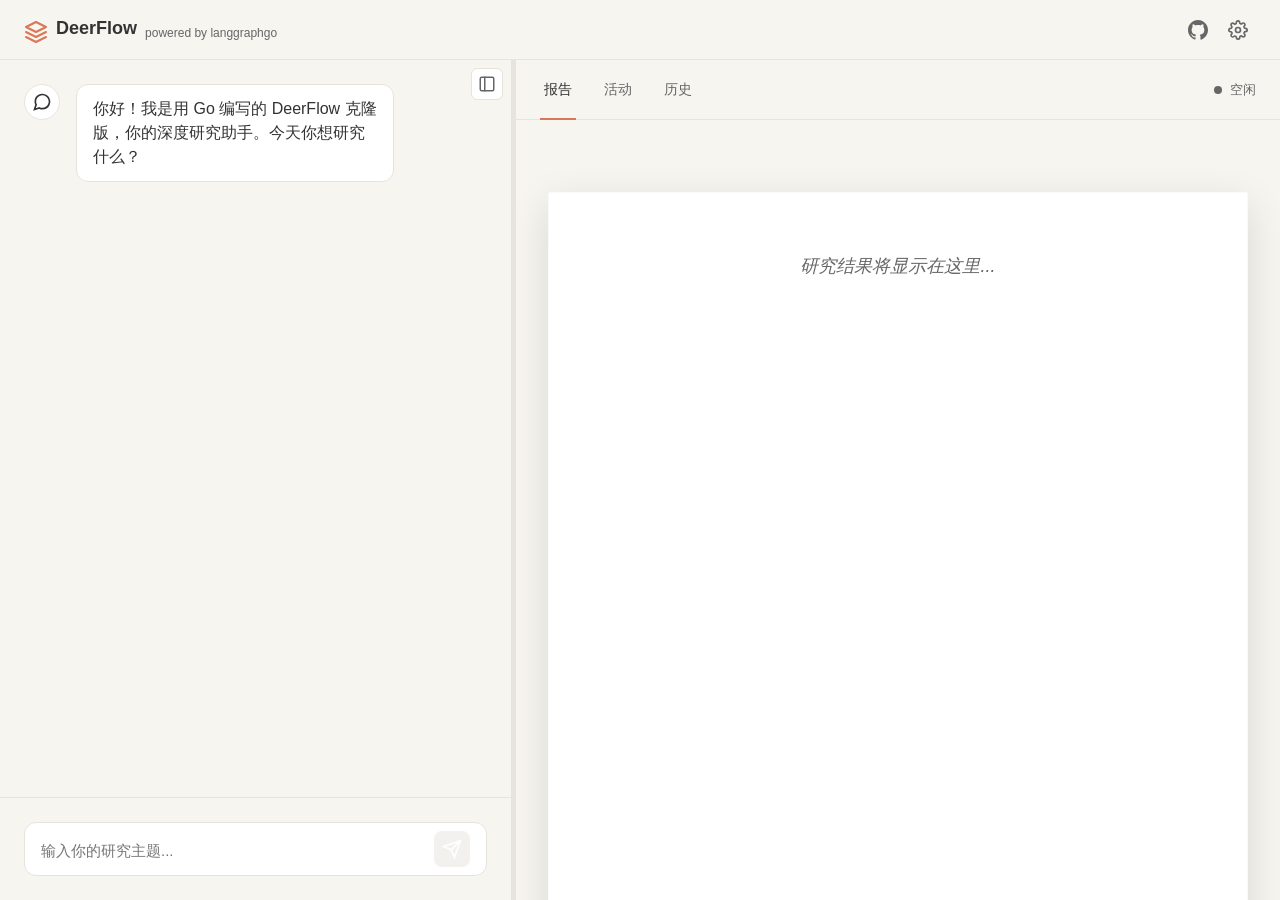
<file: deerflow/web/index.html>
<!DOCTYPE html>
<html lang="en">

<head>
    <meta charset="UTF-8">
    <meta name="viewport" content="width=device-width, initial-scale=1.0">
    <title>DeerFlow - Deep Research Agent</title>
    <link rel="preconnect" href="https://fonts.googleapis.cn">
    <link href="https://fonts.googleapis.cn/css2?family=Inter:wght@300;400;500;600;700&display=swap" rel="stylesheet">
    <link rel="stylesheet" href="style.css">
    <script src="https://s4.zstatic.net/ajax/libs/mermaid/11.12.0/mermaid.min.js"></script>
    <link rel="stylesheet" href="https://s4.zstatic.net/ajax/libs/KaTeX/0.16.9/katex.min.css">
    <script defer src="https://s4.zstatic.net/ajax/libs/KaTeX/0.16.9/katex.min.js"></script>
    <script defer src="https://s4.zstatic.net/ajax/libs/KaTeX/0.16.9/contrib/auto-render.min.js"></script>
    <script src="https://s4.zstatic.net/ajax/libs/highlight.js/11.11.1/highlight.min.js"></script>
    <style>
        .mermaid-diagram {
            margin: 20px 0;
            padding: 20px;
            border: 1px solid #ddd;
            border-radius: 5px;
            background-color: #f9f9f9;
        }

        pre {
            background: #f4f4f4;
            padding: 10px;
            border-radius: 4px;
            overflow-x: auto;
        }
    </style>
</head>

<body>
    <div class="app-container">
        <header class="app-header">
            <div class="logo">
                <svg width="24" height="24" viewBox="0 0 24 24" fill="none" xmlns="http://www.w3.org/2000/svg">
                    <path d="M12 2L2 7L12 12L22 7L12 2Z" stroke="currentColor" stroke-width="2" stroke-linecap="round"
                        stroke-linejoin="round" />
                    <path d="M2 17L12 22L22 17" stroke="currentColor" stroke-width="2" stroke-linecap="round"
                        stroke-linejoin="round" />
                    <path d="M2 12L12 17L22 12" stroke="currentColor" stroke-width="2" stroke-linecap="round"
                        stroke-linejoin="round" />
                </svg>
                <span>DeerFlow</span>
                <span class="powered-by">powered by langgraphgo</span>
            </div>
            <div class="actions">
                <a href="https://github.com/smallnest/langgraphgo" target="_blank" class="icon-btn"
                    title="View on GitHub">
                    <svg width="20" height="20" viewBox="0 0 24 24" fill="currentColor"
                        xmlns="http://www.w3.org/2000/svg">
                        <path
                            d="M12 0C5.37 0 0 5.37 0 12c0 5.31 3.435 9.795 8.205 11.385.6.105.825-.255.825-.57 0-.285-.015-1.04-.015-2.04-3.338.72-4.042-1.61-4.042-1.61C4.422 18.07 3.633 17.7 3.633 17.7c-1.087-.744.084-.729.084-.729 1.205.084 1.838 1.236 1.838 1.236 1.07 1.835 2.809 1.305 3.495.998.108-.776.417-1.305.76-1.605-2.665-.3-5.466-1.332-5.466-5.93 0-1.31.465-2.38 1.235-3.22-.135-.303-.54-1.523.105-3.176 0 0 1.005-.322 3.3 1.23.96-.267 1.98-.399 3-.405 1.02.006 2.04.138 3 .405 2.28-1.552 3.285-1.23 3.285-1.23.645 1.653.24 2.873.12 3.176.765.84 1.23 1.91 1.23 3.22 0 4.61-2.805 5.625-5.475 5.92.42.36.81 1.096.81 2.22 0 1.606-.015 2.896-.015 3.286 0 .315.21.69.825.57C20.565 21.795 24 17.31 24 12c0-6.63-5.37-12-12-12z" />
                    </svg>
                </a>
                <button class="icon-btn" title="Settings">
                    <svg width="20" height="20" viewBox="0 0 24 24" fill="none" stroke="currentColor" stroke-width="2">
                        <circle cx="12" cy="12" r="3"></circle>
                        <path
                            d="M19.4 15a1.65 1.65 0 0 0 .33 1.82l.06.06a2 2 0 0 1 0 2.83 2 2 0 0 1-2.83 0l-.06-.06a1.65 1.65 0 0 0-1.82-.33 1.65 1.65 0 0 0-1 1.51V21a2 2 0 0 1-2 2 2 2 0 0 1-2-2v-.09A1.65 1.65 0 0 0 9 19.4a1.65 1.65 0 0 0-1.82.33l-.06.06a2 2 0 0 1-2.83 0 2 2 0 0 1 0-2.83l.06-.06a1.65 1.65 0 0 0 .33-1.82 1.65 1.65 0 0 0-1.51-1H3a2 2 0 0 1-2-2 2 2 0 0 1 2-2h.09A1.65 1.65 0 0 0 4.6 9a1.65 1.65 0 0 0-.33-1.82l-.06-.06a2 2 0 0 1 0-2.83 2 2 0 0 1 2.83 0l.06.06a1.65 1.65 0 0 0 1.82.33H9a1.65 1.65 0 0 0 1-1.51V3a2 2 0 0 1 2-2 2 2 0 0 1 2 2v.09a1.65 1.65 0 0 0 1 1.51 1.65 1.65 0 0 0 1.82-.33l.06-.06a2 2 0 0 1 2.83 0 2 2 0 0 1 0 2.83l-.06.06a1.65 1.65 0 0 0-.33 1.82V9a1.65 1.65 0 0 0 1.51 1H21a2 2 0 0 1 2 2 2 2 0 0 1-2 2h-.09a1.65 1.65 0 0 0-1.51 1z">
                        </path>
                    </svg>
                </button>
            </div>
        </header>

        <main class="app-main">
            <div class="chat-container" id="chatContainer">
                <button class="collapse-btn" id="collapseBtn" title="收起">
                    <svg xmlns="http://www.w3.org/2000/svg" width="18" height="18" viewBox="0 0 24 24" fill="none" stroke="currentColor" stroke-width="2" stroke-linecap="round" stroke-linejoin="round" class="collapse-icon">
                        <rect width="18" height="18" x="3" y="3" rx="2"></rect>
                        <path d="M9 3v18"></path>
                    </svg>
                </button>
                <div class="messages" id="messages">
                    <div class="message system">
                        <div class="avatar">
                            <svg width="20" height="20" viewBox="0 0 24 24" fill="none" stroke="currentColor"
                                stroke-width="2">
                                <path
                                    d="M21 11.5a8.38 8.38 0 0 1-.9 3.8 8.5 8.5 0 0 1-7.6 4.7 8.38 8.38 0 0 1-3.8-.9L3 21l1.9-5.7a8.38 8.38 0 0 1-.9-3.8 8.5 8.5 0 0 1 4.7-7.6 8.38 8.38 0 0 1 3.8-.9h.5a8.48 8.48 0 0 1 8 8v.5z">
                                </path>
                            </svg>
                        </div>
                        <div class="content">
                            <p>你好！我是用 Go 编写的 DeerFlow 克隆版，你的深度研究助手。今天你想研究什么？
                            </p>
                        </div>
                    </div>
                </div>

                <div class="input-area">
                    <div class="input-wrapper">
                        <textarea id="queryInput" placeholder="输入你的研究主题..." rows="1"></textarea>
                        <button id="sendBtn" disabled>
                            <svg width="20" height="20" viewBox="0 0 24 24" fill="none" stroke="currentColor"
                                stroke-width="2">
                                <line x1="22" y1="2" x2="11" y2="13"></line>
                                <polygon points="22 2 15 22 11 13 2 9 22 2"></polygon>
                            </svg>
                        </button>
                    </div>
                </div>
            </div>

            <div class="resizer" id="resizer"></div>

            <div class="report-panel" id="reportPanel">
                <div class="panel-header">
                    <div class="tabs">
                        <button class="tab-btn active" data-tab="report">报告</button>
                        <button class="tab-btn" data-tab="activities">活动</button>
                        <button class="tab-btn" data-tab="history">历史</button>
                        <button class="tab-btn" data-tab="podcast" id="podcastTabBtn" style="display: none;">播客</button>
                    </div>
                    <div class="status-indicator" id="statusIndicator">
                        <span class="dot"></span>
                        <span class="text">空闲</span>
                    </div>
                </div>
                <div class="panel-content">
                    <div class="tab-content active" id="reportTab">
                        <div id="reportContent" class="report-content">
                            <div class="placeholder-text">
                                研究结果将显示在这里...
                            </div>
                        </div>
                    </div>
                    <div class="tab-content" id="activitiesContent">
                        <div class="logs-container" id="logsContainer">
                            <!-- Logs will appear here -->
                        </div>
                    </div>
                    <div class="tab-content" id="historyTab">
                        <div class="history-panel-content" id="historyPanelContent">
                            <div class="placeholder-text">
                                历史会话将显示在这里...
                            </div>
                        </div>
                    </div>
                    <div class="tab-content" id="podcastTab">
                        <div id="podcastContent" class="report-content">
                            <div class="placeholder-text">
                                播客脚本将显示在这里...
                            </div>
                        </div>
                    </div>
                </div>
            </div>
        </main>
    </div>

    <script>
        // 初始化 Mermaid - 在加载 app.js 之前
        console.log('初始化 Mermaid');
        mermaid.initialize({
            startOnLoad: false,
            theme: 'default',
            securityLevel: 'loose',
            pie: {
                textPosition: 0.75
            }
        });

        // 全局函数，用于处理 Mermaid 代码块
        window.processMermaidBlocks = async function () {
            console.log('开始处理 Mermaid 代码块...');

            const mermaidBlocks = document.querySelectorAll('code.language-mermaid');
            console.log('找到代码块数量:', mermaidBlocks.length);

            if (mermaidBlocks.length === 0) {
                console.log('没有找到 Mermaid 代码块');
                return;
            }

            for (let i = 0; i < mermaidBlocks.length; i++) {
                const block = mermaidBlocks[i];

                // 检查是否已经处理过
                if (block.dataset.mermaidProcessed) {
                    continue;
                }

                const mermaidCode = block.textContent || block.innerText;
                console.log(`处理第 ${i + 1} 个代码块:`, mermaidCode);

                // 创建图表容器
                const diagramId = `mermaid-diagram-${Date.now()}-${i}`;
                const diagramContainer = document.createElement('div');
                diagramContainer.id = diagramId;
                diagramContainer.className = 'mermaid-diagram';
                diagramContainer.innerHTML = '<p>正在渲染图表...</p>';

                // 插入到代码块后面
                block.parentElement.insertAdjacentElement('afterend', diagramContainer);

                try {
                    console.log('开始渲染图表...');

                    // 生成唯一的 SVG ID
                    const svgId = `diagram-svg-${Date.now()}-${i}`;

                    const result = await mermaid.render(svgId, mermaidCode);
                    console.log('渲染成功');

                    diagramContainer.innerHTML = result.svg;

                    // 隐藏原始代码块
                    block.parentElement.style.display = 'none';

                    // 标记为已处理
                    block.dataset.mermaidProcessed = 'true';

                } catch (error) {
                    console.error('渲染失败:', error);
                    diagramContainer.innerHTML = `
                        <div style="color: red; padding: 10px; border: 1px solid red; border-radius: 4px;">
                            <strong>图表渲染失败:</strong><br>
                            ${error.message}<br>
                            <details>
                                <summary>原始代码</summary>
                                <pre>${mermaidCode}</pre>
                            </details>
                        </div>
                    `;
                }
            }
        }
    </script>
    <script src="app.js"></script>
</body>

</html>
</file>
<file: deerflow/web/style.css>
:root {
    --bg-color: #f7f5f0;
    /* Claude.ai-like warm/micro-yellow background */
    --sidebar-bg: #f7f5f0;
    /* Match sidebar to main background */
    --card-bg: #ffffff;
    --text-primary: #333333;
    /* Slightly darker for better contrast on warm bg */
    --text-secondary: #666666;
    --accent-color: #d97757;
    /* Let's try a warm accent like Claude's sometimes has */
    --accent-hover: #c56245;
    --border-color: #e6e4dd;
    /* Warm border */
    --input-bg: #ffffff;
    /* White input on warm bg */
    --success-color: #27ae60;
    --font-family: 'Inter', -apple-system, BlinkMacSystemFont, sans-serif;
    --paper-shadow: 0 12px 40px rgba(0, 0, 0, 0.12);
    /* Stronger gray shadow for paper effect */
}

* {
    box-sizing: border-box;
    margin: 0;
    padding: 0;
}

body {
    font-family: var(--font-family);
    background-color: var(--bg-color);
    color: var(--text-primary);
    height: 100vh;
    overflow: hidden;
}

.app-container {
    display: flex;
    flex-direction: column;
    height: 100%;
}

.app-header {
    height: 60px;
    background-color: var(--sidebar-bg);
    border-bottom: 1px solid var(--border-color);
    display: flex;
    align-items: center;
    justify-content: space-between;
    padding: 0 24px;
}

.logo {
    display: flex;
    align-items: baseline;
    gap: 8px;
    /* Reduced gap slightly */
    font-weight: 600;
    font-size: 18px;
    color: var(--text-primary);
}

.logo svg {
    color: var(--accent-color);
    align-self: center;
    /* Keep icon centered vertically */
    position: relative;
    top: 2px;
    /* Visual adjustment */
}

.powered-by {
    font-size: 12px;
    color: var(--text-secondary);
    font-weight: 400;
    position: relative;
    top: 3px;
}

.icon-btn {
    background: none;
    border: none;
    color: var(--text-secondary);
    cursor: pointer;
    padding: 8px;
    border-radius: 6px;
    transition: all 0.2s;
    text-decoration: none;
    display: inline-flex;
    align-items: center;
    justify-content: center;
}

.icon-btn:hover {
    background-color: var(--border-color);
    color: var(--text-primary);
}

.app-main {
    display: flex;
    flex: 1;
    overflow: hidden;
}

.chat-container {
    width: 40%;
    min-width: 50px;
    max-width: 80%;
    display: flex;
    flex-direction: column;
    border-right: 1px solid var(--border-color);
    position: relative;
    transition: width 0.3s ease;
}

.chat-container.collapsed {
    width: 50px;
}

.chat-container.collapsed .messages,
.chat-container.collapsed .input-area {
    opacity: 0;
    pointer-events: none;
    position: absolute;
}

.chat-container.collapsed .collapse-btn {
    right: 9px;
}

.chat-container.collapsed .collapse-icon {
    transform: rotate(0deg);
}

.messages {
    flex: 1;
    overflow-y: auto;
    padding: 24px;
    display: flex;
    flex-direction: column;
    gap: 24px;
    transition: opacity 0.3s ease;
}

.message {
    display: flex;
    gap: 16px;
    max-width: 80%;
}

.message.user {
    align-self: flex-end;
    flex-direction: row-reverse;
}

.message .avatar {
    width: 36px;
    height: 36px;
    border-radius: 50%;
    background-color: var(--card-bg);
    display: flex;
    align-items: center;
    justify-content: center;
    flex-shrink: 0;
    border: 1px solid var(--border-color);
}

.message.user .avatar {
    background-color: var(--accent-color);
    color: #fff;
    border: none;
}

.message .content {
    background-color: var(--card-bg);
    padding: 12px 16px;
    border-radius: 12px;
    line-height: 1.5;
    border: 1px solid var(--border-color);
}

.message.user .content {
    background-color: var(--accent-color);
    color: #fff;
    border: none;
}

.collapse-btn {
    position: absolute;
    top: 8px;
    right: 8px;
    width: 32px;
    height: 32px;
    background-color: var(--card-bg);
    border: 1px solid var(--border-color);
    border-radius: 6px;
    display: flex;
    align-items: center;
    justify-content: center;
    cursor: pointer;
    z-index: 10;
    transition: all 0.2s;
}

.collapse-btn:hover {
    background-color: var(--border-color);
    border-color: var(--accent-color);
}

.collapse-btn:hover .collapse-icon {
    stroke: var(--accent-color);
}

.collapse-icon {
    transition: transform 0.3s ease;
    color: var(--text-secondary);
}

.resizer {
    width: 4px;
    background-color: var(--border-color);
    cursor: col-resize;
    flex-shrink: 0;
    transition: background-color 0.2s;
}

.resizer:hover,
.resizer.active {
    background-color: var(--accent-color);
}

.chat-container.collapsed + .resizer {
    pointer-events: none;
    opacity: 0.3;
}

.input-area {
    padding: 24px;
    background-color: var(--bg-color);
    border-top: 1px solid var(--border-color);
    transition: opacity 0.3s ease;
}

.input-wrapper {
    background-color: var(--input-bg);
    border: 1px solid var(--border-color);
    border-radius: 12px;
    padding: 8px 16px;
    display: flex;
    align-items: flex-end;
    gap: 12px;
    transition: border-color 0.2s;
}

.input-wrapper:focus-within {
    border-color: var(--accent-color);
}

textarea {
    flex: 1;
    background: none;
    border: none;
    color: var(--text-primary);
    font-family: inherit;
    font-size: 15px;
    resize: none;
    padding: 8px 0;
    max-height: 120px;
    outline: none;
    overflow-y: hidden;
    scrollbar-width: none;
}

textarea::-webkit-scrollbar {
    display: none;
}

#sendBtn {
    background-color: var(--accent-color);
    color: white;
    border: none;
    border-radius: 8px;
    width: 36px;
    height: 36px;
    display: flex;
    align-items: center;
    justify-content: center;
    cursor: pointer;
    transition: background-color 0.2s;
}

#sendBtn:disabled {
    background-color: var(--border-color);
    cursor: not-allowed;
    opacity: 0.5;
}

#sendBtn:not(:disabled):hover {
    background-color: var(--accent-hover);
}

.report-panel {
    flex: 1;
    background-color: var(--bg-color);
    /* Use main bg color for panel container */
    display: flex;
    flex-direction: column;
}

.panel-header {
    padding: 0 24px;
    height: 60px;
    background-color: var(--bg-color);
    /* Match main bg */
    border-bottom: 1px solid var(--border-color);
    display: flex;
    align-items: center;
    justify-content: space-between;
}

.tabs {
    display: flex;
    gap: 24px;
    height: 100%;
}

.tab-btn {
    background: none;
    border: none;
    color: var(--text-secondary);
    font-size: 14px;
    font-weight: 500;
    cursor: pointer;
    height: 100%;
    position: relative;
    padding: 0 4px;
    transition: color 0.2s;
}

.tab-btn:hover {
    color: var(--text-primary);
}

.tab-btn.active {
    color: var(--text-primary);
}

.tab-btn.active::after {
    content: '';
    position: absolute;
    bottom: -1px;
    left: 0;
    width: 100%;
    height: 2px;
    background-color: var(--accent-color);
}

.panel-content {
    flex: 1;
    overflow: hidden;
    position: relative;
}

.tab-content {
    position: absolute;
    top: 0;
    left: 0;
    width: 100%;
    height: 100%;
    overflow-y: auto;
    padding: 32px;
    display: none;
}

.tab-content.active {
    display: block;
}

.report-content {
    /* Styles moved to generic tab content or specific report content */
}

/* Specific styles for logs */
.logs-container {
    font-family: 'Menlo', 'Monaco', 'Courier New', monospace;
    font-size: 13px;
    color: var(--text-secondary);
    display: flex;
    flex-direction: column;
    gap: 8px;
}

.log-entry {
    line-height: 2.0;
    white-space: pre-wrap;
    border-bottom: 1px solid rgba(48, 54, 61, 0.5);
    padding-bottom: 8px;
}

.log-entry:last-child {
    border-bottom: none;
}

.status-indicator {
    display: flex;
    align-items: center;
    gap: 8px;
    font-size: 13px;
    color: var(--text-secondary);
}

.status-indicator .dot {
    width: 8px;
    height: 8px;
    border-radius: 50%;
    background-color: var(--text-secondary);
}

.status-indicator.active .dot {
    background-color: var(--success-color);
    box-shadow: 0 0 8px rgba(35, 134, 54, 0.4);
    animation: pulse 2s infinite;
}

.status-indicator.active .text {
    color: var(--success-color);
}

@keyframes pulse {
    0% {
        opacity: 1;
    }

    50% {
        opacity: 0.5;
    }

    100% {
        opacity: 1;
    }
}




.history-panel-content {
    padding: 32px;
}

.history-grid {
    display: grid;
    grid-template-columns: repeat(auto-fill, minmax(280px, 1fr));
    gap: 16px;
}

.history-card {
    background-color: var(--card-bg);
    border: 1px solid var(--border-color);
    border-radius: 8px;
    padding: 16px;
    cursor: pointer;
    transition: all 0.2s;
}

.history-card:hover {
    border-color: var(--accent-color);
    box-shadow: 0 4px 12px rgba(0, 0, 0, 0.1);
    transform: translateY(-2px);
}

.history-card-title {
    font-weight: 500;
    color: var(--text-primary);
    margin-bottom: 8px;
    line-height: 1.4;
}

.history-card-meta {
    font-size: 12px;
    color: var(--text-secondary);
    display: flex;
    align-items: center;
    gap: 12px;
}

.history-card-meta span {
    display: flex;
    align-items: center;
    gap: 4px;
}

/* Markdown Report Styles */
.report-content {
    font-size: 18px;
    /* Increased base font size */
    line-height: 1.5;
    /* Increased line height for better readability */
    color: var(--text-primary);
    max-width: 850px;
    /* Wider paper */
    margin: 40px auto;
    padding: 60px 60px;
    /* Further reduced padding */
    background-color: #ffffff;
    box-shadow: var(--paper-shadow);
    border-radius: 2px;
    min-height: 1000px;
    border: 1px solid rgba(0, 0, 0, 0.02);
}

.report-content h1 {
    font-size: 2.8em;
    /* Much larger title */
    font-weight: 800;
    /* Heavier weight */
    margin-top: 0;
    margin-bottom: 40px;
    /* Increased margin */
    padding-bottom: 40px;
    /* Increased padding */
    border-bottom: 3px solid var(--text-primary);
    /* Stronger border */
    color: var(--text-primary);
    line-height: 1.5;
    letter-spacing: -0.02em;
    /* Tighter tracking for large headings */
}

.report-content h2 {
    font-size: 2.0em;
    /* Larger section headings */
    font-weight: 700;
    margin-top: 30px;
    /* More breathing room above */
    margin-bottom: 30px;
    /* Increased margin */
    color: var(--text-primary);
    line-height: 1.5;
    letter-spacing: -0.01em;
}

.report-content h3 {
    font-size: 1.5em;
    font-weight: 600;
    margin-top: 20px;
    /* Increased margin */
    margin-bottom: 20px;
    /* Increased margin */
    color: var(--text-primary);
    line-height: 1.2;
}

.report-content p {
    margin-bottom: 5px;
    color: var(--text-primary);
    /* Darker text for better readability with larger font */
    font-weight: 400;
}

.report-content ul,
.report-content ol {
    margin-bottom: 24px;
    padding-left: 28px;
    color: var(--text-secondary);
}

.report-content li {
    margin-bottom: 12px;
    /* Reduced from 16px */
}

.report-content li>ul,
.report-content li>ol {
    margin-top: 4px;
    margin-bottom: 4px;
}

.report-content li li {
    margin-bottom: 4px;
    /* Tighter for nested items */
}

.placeholder-text {
    display: flex;
    align-items: center;
    justify-content: center;
    height: 100%;
    color: var(--text-secondary);
    font-style: italic;
}

/* Markdown Styles */
.report-content pre {
    background-color: #f6f8fa;
    /* Light code block bg */
    padding: 16px;
    border-radius: 6px;
    overflow-x: auto;
    margin-bottom: 24px;
    border: 1px solid var(--border-color);
}

.report-content code {
    font-family: 'Menlo', 'Monaco', 'Courier New', monospace;
    font-size: 14px;
    background-color: rgba(27, 31, 35, 0.05);
    /* Light inline code bg */
    padding: 0.2em 0.4em;
    border-radius: 3px;
}

.report-content blockquote {
    border-left: 4px solid var(--accent-color);
    padding: 16px 24px;
    margin: 24px 0;
    background-color: #f8f9fa;
    /* Light quote bg */
    color: var(--text-secondary);
    font-style: italic;
    border-radius: 0 4px 4px 0;
}
</file>
